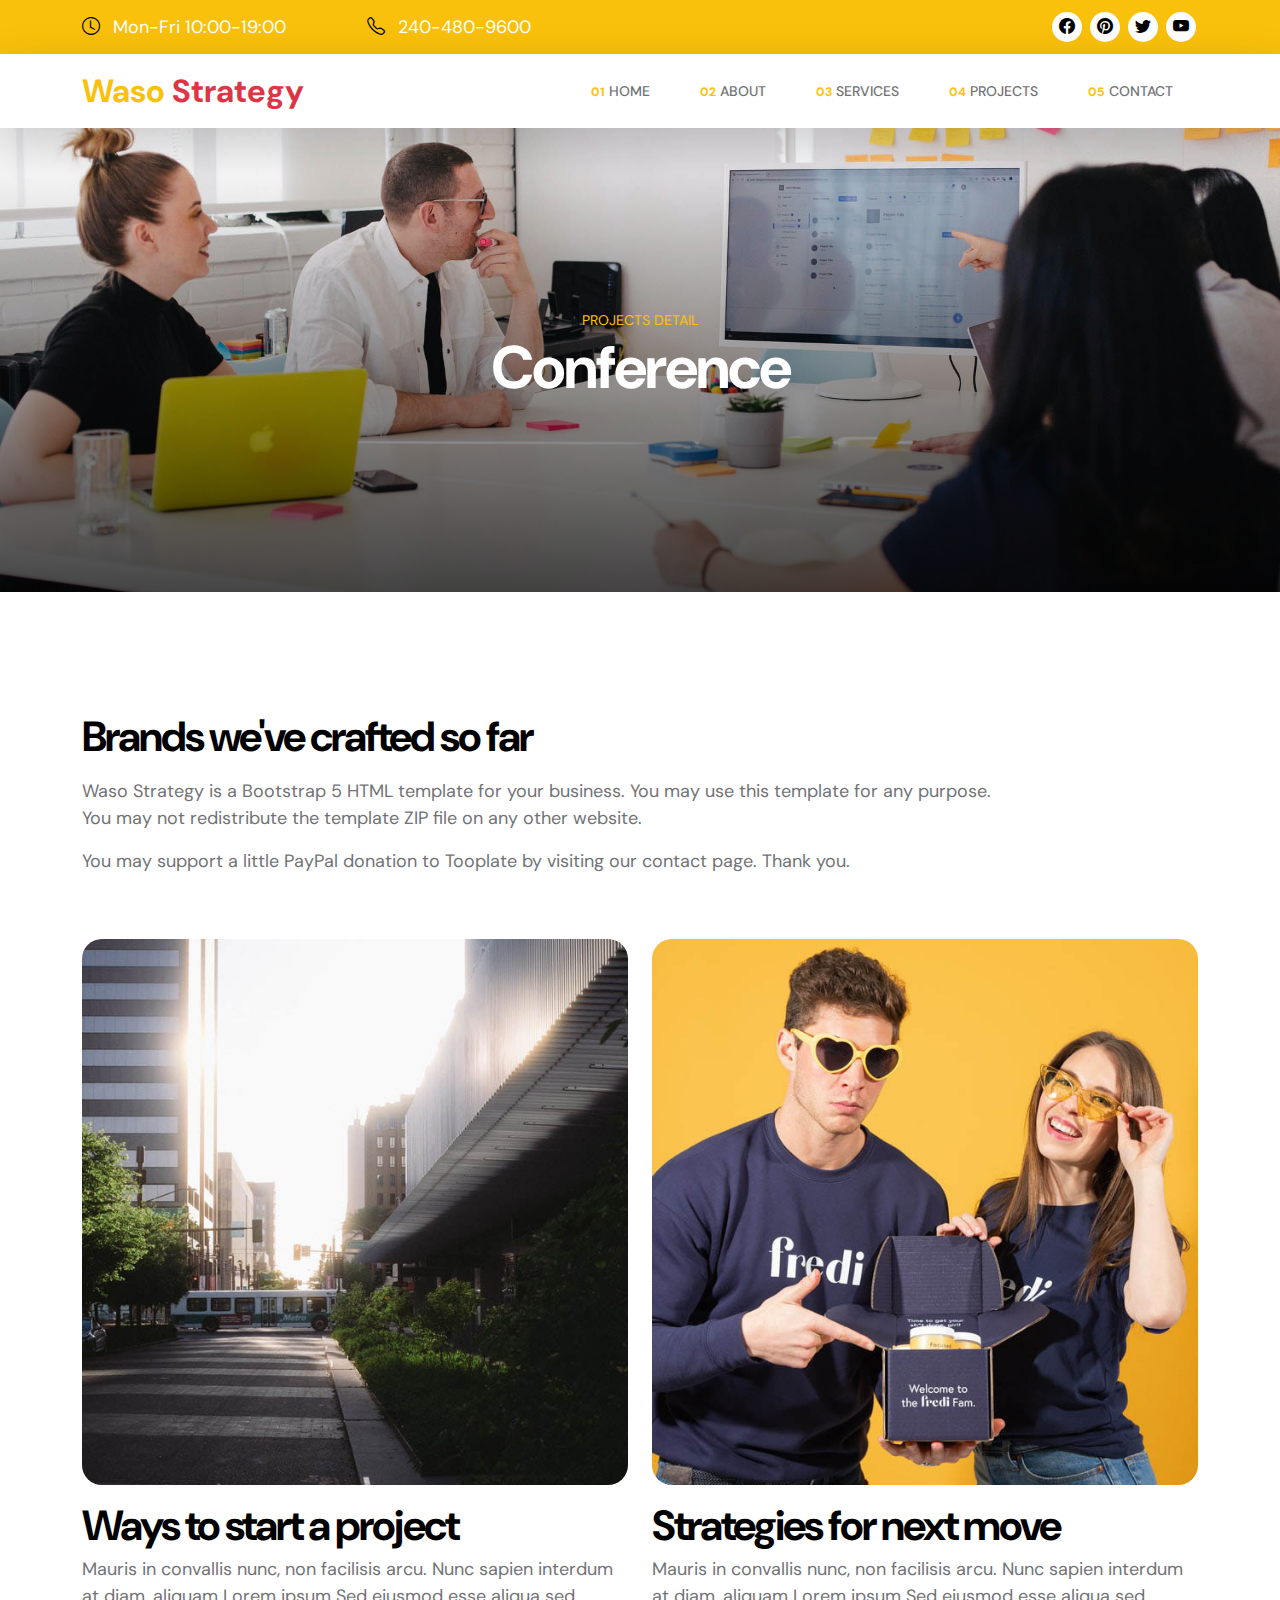
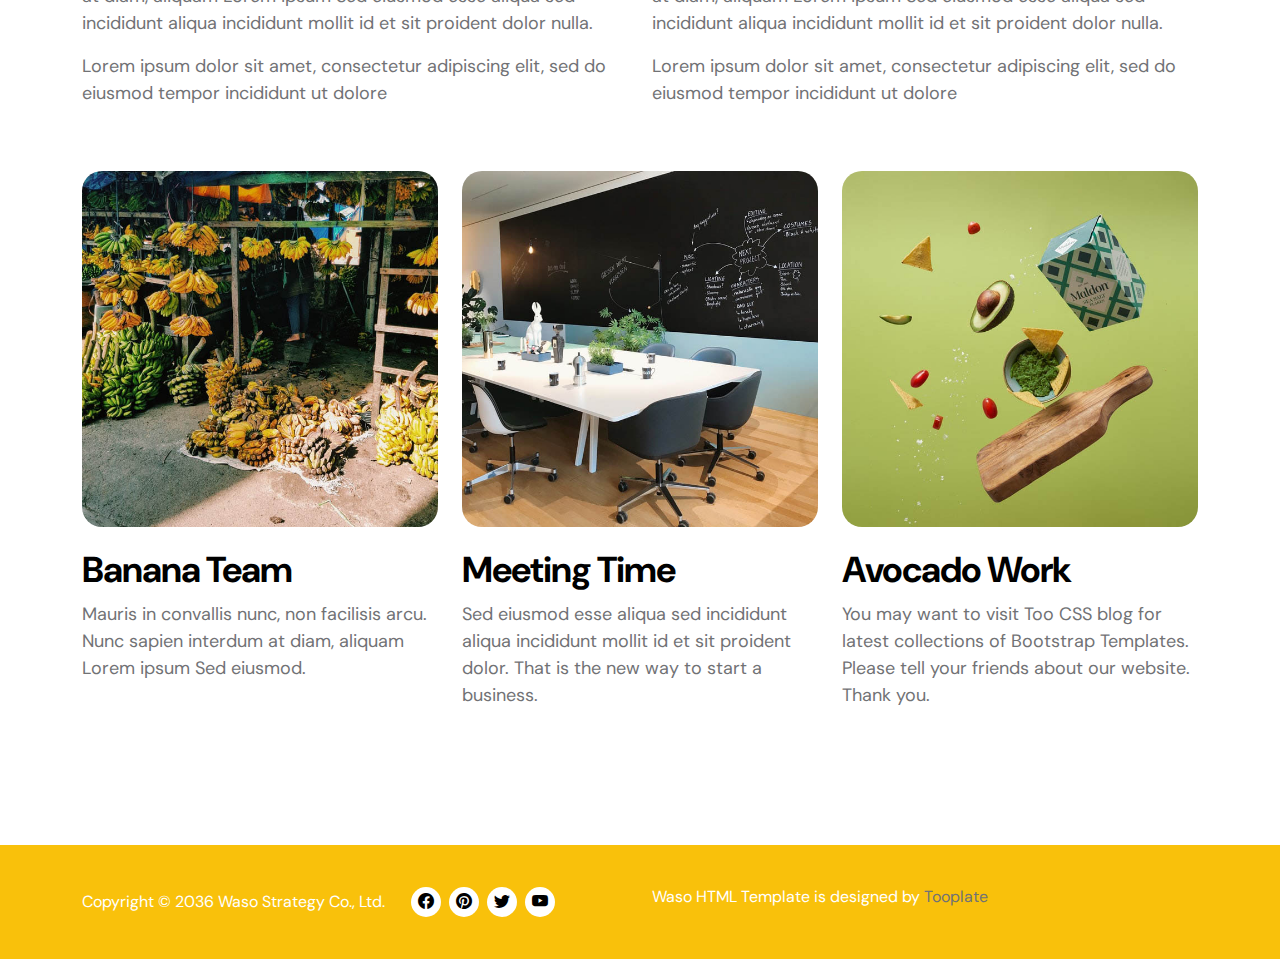
<file: project-detail.html>
<!doctype html>
<html lang="en">
    <head>
        <meta charset="utf-8">
        <meta name="viewport" content="width=device-width, initial-scale=1">

        <meta name="description" content="">
        <meta name="author" content="Tooplate">

        <title>Waso Project Page - Free HTML Template</title>

        <!-- CSS FILES -->
        <link rel="preconnect" href="https://fonts.googleapis.com">
        
        <link rel="preconnect" href="https://fonts.gstatic.com" crossorigin>
        
        <link href="https://fonts.googleapis.com/css2?family=DM+Sans:wght@400;500;700&display=swap" rel="stylesheet">

        <link href="css/bootstrap.min.css" rel="stylesheet">

        <link href="css/bootstrap-icons.css" rel="stylesheet">

        <link href="css/magnific-popup.css" rel="stylesheet">

        <link href="css/tooplate-waso-strategy.css" rel="stylesheet">
        
<!--

Tooplate 2130 Waso Strategy

https://www.tooplate.com/view/2130-waso-strategy

Free Bootstrap 5 HTML Template

-->

    </head>
    
    <body class="projects-detail-page" id="section_1">

        <header class="site-header">
            <div class="container">
                <div class="row align-items-center">

                    <div class="col-lg-3 col-md-5 col-7">
                        <p class="text-white mb-0">
                            <i class="bi-clock site-header-icon me-2"></i>
                            Mon-Fri 10:00-19:00
                        </p>
                    </div>

                    <div class="col-lg-2 col-md-3 col-5">
                        <p class="text-white mb-0">
                            <a href="tel: 240-480-9600" class="text-white">
                                <i class="bi-telephone site-header-icon me-2"></i>
                                240-480-9600
                            </a>
                        </p>
                    </div>

                    <div class="col-lg-3 col-md-3 col-12 ms-auto">
                        <ul class="social-icon">
                            <li><a href="https://facebook.com/tooplate" class="social-icon-link bi-facebook"></a></li>

                            <li><a href="https://pinterest.com/tooplate" class="social-icon-link bi-pinterest"></a></li>

                            <li><a href="https://twitter.com/minthu" class="social-icon-link bi-twitter"></a></li>

                            <li><a href="https://www.youtube.com/tooplate" class="social-icon-link bi-youtube"></a></li>
                        </ul>
                    </div>

                </div>
            </div>
        </header>

        <nav class="navbar navbar-expand-lg bg-white shadow-lg">
            <div class="container">

                <a href="index.html" class="navbar-brand">Waso <span class="text-danger">Strategy</span></a>

                <button class="navbar-toggler" type="button" data-bs-toggle="collapse" data-bs-target="#navbarNav" aria-controls="navbarNav" aria-expanded="false" aria-label="Toggle navigation">
                    <span class="navbar-toggler-icon"></span>
                </button>

                <div class="collapse navbar-collapse" id="navbarNav">
                    <ul class="navbar-nav ms-auto">
                        <li class="nav-item">
                            <a class="nav-link" href="index.html#section_1"><small class="small-title"><strong class="text-warning">01</strong></small> Home</a>
                        </li>

                        <li class="nav-item">
                            <a class="nav-link" href="index.html#section_2"><small class="small-title"><strong class="text-warning">02</strong></small> About</a>
                        </li>

                        <li class="nav-item">
                            <a class="nav-link" href="index.html#section_3"><small class="small-title"><strong class="text-warning">03</strong></small> Services</a>
                        </li>

                        <li class="nav-item">
                            <a class="nav-link" href="index.html#section_4"><small class="small-title"><strong class="text-warning">04</strong></small> Projects</a>
                        </li>

                        <li class="nav-item">
                            <a class="nav-link" href="index.html#section_5"><small class="small-title"><strong class="text-warning">05</strong></small> Contact</a>
                        </li>
                    </ul>
                <div>
                        
            </div>
        </nav>

        <main>

            <section class="hero section-hero section-padding">
                <div class="container">
                    <div class="row">

                        <div class="col-lg-6 col-12 text-center mx-auto">
                            <div class="section-hero-text">
                                <small class="small-title text-warning">Projects Detail</small>

                                <h1 class="text-white">Conference</h1>
                            </div>
                        </div>

                    </div>
                </div>
            </section>


            <section class="projects section-padding">
                <div class="container">
                    <div class="row">

                        <div class="col-lg-10 col-12 mb-5">
                            <h2 class="mb-3">Brands we've crafted so far</h2>

                            <p>Waso Strategy is a Bootstrap 5 HTML template for your business. You may use this template for any purpose. You may not redistribute the template ZIP file on any other website.</p>

                            <p>You may support a little PayPal donation to Tooplate by visiting our <a href="https://www.tooplate.com/contact">contact page</a>. Thank you.</p>
                        </div>

                        <div class="col-lg-6 col-12 mb-5">
                            <img src="images/projects/pj-gal-szabo-CIXXIWxxec4-unsplash.jpg" class="img-fluid projects-image" alt="">

                            <h2 class="mt-3 mb-1">Ways to start a project</h2>

                            <p>Mauris in convallis nunc, non facilisis arcu. Nunc sapien interdum at diam, aliquam Lorem ipsum Sed eiusmod esse aliqua sed incididunt aliqua incididunt mollit id et sit proident dolor nulla.</p>

                            <p>Lorem ipsum dolor sit amet, consectetur adipiscing elit, sed do eiusmod tempor incididunt ut dolore</p>
                        </div>

                        <div class="col-lg-6 col-12 mb-5">
                            <img src="images/projects/team-fredi-FN3vmVee2sI-unsplash.jpg" class="img-fluid projects-image" alt="">

                            <h2 class="mt-3 mb-1">Strategies for next move</h2>

                            <p>Mauris in convallis nunc, non facilisis arcu. Nunc sapien interdum at diam, aliquam Lorem ipsum Sed eiusmod esse aliqua sed incididunt aliqua incididunt mollit id et sit proident dolor nulla.</p>

                            <p>Lorem ipsum dolor sit amet, consectetur adipiscing elit, sed do eiusmod tempor incididunt ut dolore</p>
                        </div>

                        <div class="col-lg-4 col-12">
                            <img src="images/projects/vmsign-x9yGe7wnvKQ-unsplash.jpg" class="img-fluid projects-image" alt="">

                            <h3 class="mt-3 mb-1">Banana Team</h3>

                            <p>Mauris in convallis nunc, non facilisis arcu. Nunc sapien interdum at diam, aliquam Lorem ipsum Sed eiusmod.</p>
                        </div>

                        <div class="col-lg-4 col-12 my-lg-0 my-5">
                            <img src="images/projects/elena-baidak-pz69kY0UQuQ-unsplash.jpg" class="img-fluid projects-image" alt="">

                            <h3 class="mt-3 mb-1">Meeting Time</h3>

                            <p>Sed eiusmod esse aliqua sed incididunt aliqua incididunt mollit id et sit proident dolor. That is the new way to start a business.</p>
                        </div>

                        <div class="col-lg-4 col-12">
                            <img src="images/projects/tangerine-newt-AKH4OVEmILc-unsplash.jpg" class="img-fluid projects-image" alt="">

                            <h3 class="mt-3 mb-1">Avocado Work</h3>

                            <p>You may want to visit Too CSS blog for latest collections of Bootstrap Templates. Please tell your friends about our website. Thank you.</p>
                        </div>

                    </div>
                </div>
            </section>

        </main>

        <footer class="site-footer">
            <div class="container">
                <div class="row">
                        
                    <div class="col-lg-6 col-12">
                        <div class="site-footer-wrap d-flex align-items-center">
                            <p class="copyright-text mb-0 me-4">Copyright © 2036 Waso Strategy Co., Ltd.</p>

                            <ul class="social-icon">
                                <li><a href="https://facebook.com/tooplate" class="social-icon-link bi-facebook"></a></li>

                                <li><a href="https://pinterest.com/tooplate" class="social-icon-link bi-pinterest"></a></li>
    
                                <li><a href="https://twitter.com/minthu" class="social-icon-link bi-twitter"></a></li>
    
                                <li><a href="https://www.youtube.com/tooplate" class="social-icon-link bi-youtube"></a></li>
                            </ul>
                            
                        </div>
                    </div>
                    
                    <div class="col-lg-6 col-12">
                    	<p class="copyright-text mb-0 me-4">Waso HTML Template is designed by <a href="https://www.tooplate.com/" target="_blank">Tooplate</a></p>
                    </div>
                    
                </div>
            </div>
        </footer>

        <!-- JAVASCRIPT FILES -->
        <script src="js/jquery.min.js"></script>
        <script src="js/bootstrap.min.js"></script>
        <script src="js/jquery.sticky.js"></script>
        <script src="js/jquery.magnific-popup.min.js"></script>
        <script src="js/magnific-popup-options.js"></script>
        <script src="js/click-scroll.js"></script>
        <script src="js/custom.js"></script>

    </body>
</html>
</file>
<file: css/tooplate-waso-strategy.css>
/*

Tooplate 2130 Waso Strategy

https://www.tooplate.com/view/2130-waso-strategy

Free Bootstrap 5 HTML Template

*/


/*---------------------------------------
  CUSTOM PROPERTIES ( VARIABLES )             
-----------------------------------------*/
:root {
  --white-color:                  #ffffff;
  --primary-color:                #f9c10b;
  --secondary-color:              #dc3545;
  --section-bg-color:             #f5f5f5;
  --dark-color:                   #000000;
  --p-color:                      #717275;

  --body-font-family:             'DM Sans', sans-serif;

  --h1-font-size:                 60px;
  --h2-font-size:                 42px;
  --h3-font-size:                 36px;
  --h4-font-size:                 32px;
  --h5-font-size:                 24px;
  --h6-font-size:                 22px;
  --p-font-size:                  18px;
  --menu-font-size:               14px;
  --copyright-text-font-size:     16px;

  --font-weight-normal:           400;
  --font-weight-medium:           500;
  --font-weight-bold:             700;
}

body {
    background: var(--white-color);
    font-family: var(--body-font-family); 
}


/*---------------------------------------
  TYPOGRAPHY               
-----------------------------------------*/

h2,
h3,
h4,
h5,
h6 {
  color: var(--dark-color);
}

h1,
h2,
h3,
h4,
h5,
h6 {
  font-weight: var(--font-weight-bold);
  letter-spacing: -1px;
}

h1 {
  font-size: var(--h1-font-size);
  letter-spacing: -2px;
}

h2 {
  font-size: var(--h2-font-size);
  letter-spacing: -2px;
}

h3 {
  font-size: var(--h3-font-size);
  line-height: inherit;
}

h4 {
  font-size: var(--h4-font-size);
  line-height: inherit;
}

h5 {
  font-size: var(--h5-font-size);
  line-height: normal;
}

h6 {
  font-size: var(--h6-font-size);
}

p {
  color: var(--p-color);
  font-size: var(--p-font-size);
  font-weight: var(--font-weight-normal);
}

ul li {
  color: var(--p-color);
  font-size: var(--p-font-size);
  font-weight: var(--font-weight-normal);
}

a, 
button {
  touch-action: manipulation;
  transition: all 0.3s;
}

a {
  color: var(--p-color);
  text-decoration: none;
}

a:hover {
  color: var(--primary-color);
}

::selection {
  background: var(--primary-color);
  color: var(--white-color);
}

::-moz-selection {
  background: var(--primary-color);
  color: var(--white-color);
}

.section-hero ::selection,
.bg-warning ::selection {
  background: #f9d55c;
}

.section-padding {
  padding-top: 120px;
  padding-bottom: 120px;
}

.custom-border-radius {
  border-radius: 20px;
}

b,
strong {
  font-weight: var(--font-weight-bold);
}

.small-title {
  text-transform: uppercase;
}


/*---------------------------------------
  CUSTOM ICON               
-----------------------------------------*/
.custom-icon {
  display: inline-block;
  height: 45px;
  width: 45px;
  line-height: 45px;
  border: 3px solid var(--white-color);
  text-align: center;
  border-radius: 50%;
  font-size: 20px;
  position: relative;
}

.custom-icon::before,
.custom-icon::after {
  box-sizing: inherit;
  content: "";
  position: absolute;
  width: 100%;
  height: 100%;
  left: 0;
  top: 0;
  border-radius: 50%;
}

.custom-icon::before {
  border: 3px solid transparent;
}

.custom-icon::after {
  border: 0 solid transparent;
}

.custom-icon:hover {
  border-color: transparent;
}

.custom-icon:hover::before {
  border-top-color: var(--primary-color);
  border-right-color: var(--primary-color);
  border-bottom-color: var(--primary-color);
  transition: border-top-color .15s linear,border-right-color .15s linear .1s,border-bottom-color .15s linear .2s;
}

.custom-icon:hover::after {
  border-top: 3px solid var(--primary-color);
  border-left-width: 3px;
  border-right-width: 3px;
  transform: rotate(270deg);
  transition: transform .4s linear 0s,border-left-width 0s linear .35s;
}

.play-icon::before {
  position: relative;
  left: 1px;
}


/*---------------------------------------
  CUSTOM BUTTON               
-----------------------------------------*/
.custom-btn {
  background: var(--secondary-color);
  border-radius: 100px;
  color: var(--white-color);
  font-size: var(--copyright-text-font-size);
  font-weight: var(--font-weight-bold);
  padding: 12px 24px;
}

.custom-btn:hover {
  background: var(--primary-color);
  color: var(--white-color);
}

.custom-bg-primary {
  background: var(--primary-color);
}

.custom-bg-primary:hover {
  background: var(--white-color);
  color: var(--dark-color);
}


/*---------------------------------------
  NAVIGATION              
-----------------------------------------*/
.navbar {
  z-index: 9;
  right: 0;
  left: 0;
}

.navbar-brand {
  font-size: 32px;
  font-weight: var(--font-weight-bold);
  color: var(--primary-color);
}

.navbar-expand-lg .navbar-nav .nav-link {
  padding-right: 25px;
  padding-left: 25px;
}

.navbar-nav .nav-link {
  color: var(--p-color);
  font-size: var(--menu-font-size);
  font-weight: var(--font-weight-medium);
  text-transform: uppercase;
  padding-top: 15px;
  padding-bottom: 15px;
}

.navbar-nav .nav-link.active, 
.navbar-nav .nav-link:hover,
.projects-detail-page .navbar-nav .nav-link.active:hover {
  color: var(--secondary-color);
}

.projects-detail-page .navbar-nav .nav-link.active {
  color: var(--p-color);
}

.navbar-toggler {
  border: 0;
  padding: 0;
  cursor: pointer;
  margin: 0;
  width: 30px;
  height: 35px;
  outline: none;
}

.navbar-toggler:focus {
  outline: none;
  box-shadow: none;
}

.navbar-toggler[aria-expanded="true"] .navbar-toggler-icon {
  background: transparent;
}

.navbar-toggler[aria-expanded="true"] .navbar-toggler-icon:before,
.navbar-toggler[aria-expanded="true"] .navbar-toggler-icon:after {
  transition: top 300ms 50ms ease, -webkit-transform 300ms 350ms ease;
  transition: top 300ms 50ms ease, transform 300ms 350ms ease;
  transition: top 300ms 50ms ease, transform 300ms 350ms ease, -webkit-transform 300ms 350ms ease;
  top: 0;
}

.navbar-toggler[aria-expanded="true"] .navbar-toggler-icon:before {
  transform: rotate(45deg);
}

.navbar-toggler[aria-expanded="true"] .navbar-toggler-icon:after {
  transform: rotate(-45deg);
}

.navbar-toggler .navbar-toggler-icon {
  background: var(--dark-color);
  transition: background 10ms 300ms ease;
  display: block;
  width: 30px;
  height: 2px;
  position: relative;
}

.navbar-toggler .navbar-toggler-icon:before,
.navbar-toggler .navbar-toggler-icon:after {
  transition: top 300ms 350ms ease, -webkit-transform 300ms 50ms ease;
  transition: top 300ms 350ms ease, transform 300ms 50ms ease;
  transition: top 300ms 350ms ease, transform 300ms 50ms ease, -webkit-transform 300ms 50ms ease;
  position: absolute;
  right: 0;
  left: 0;
  background: var(--dark-color);
  width: 30px;
  height: 2px;
  content: '';
}

.navbar-toggler .navbar-toggler-icon::before {
  top: -8px;
}

.navbar-toggler .navbar-toggler-icon::after {
  top: 8px;
}

.breadcrumb-item.active {
  color: var(--primary-color);
}


/*---------------------------------------
  SITE HEADER              
-----------------------------------------*/
.site-header {
  background: var(--primary-color);
  padding-top: 10px;
  padding-bottom: 10px;
}

.site-header-icon {
  color: var(--dark-color);
}

.site-header .social-icon {
  text-align: right;
}


/*---------------------------------------
  HERO              
-----------------------------------------*/
.hero {
  position: relative;
  height: calc(100vh - 133px);
}

.section-hero {
  background-image: url('../images/jason-goodman-MUZFKa_mttU-unsplash.jpg');
  background-repeat: no-repeat;
  background-position: center;
  background-size: cover;
  position: relative;
  height: auto;
  padding-top: 180px;
  padding-bottom: 180px;
}

.section-hero::before {
  content: "";
  background: linear-gradient(to top, var(--dark-color), transparent 90%);
  position: absolute;
  top: 0;
  right: 0;
  left: 0;
  width: 100%;
  height: 100%;
  pointer-events: none;
  opacity: 0.7;
}

.section-hero-text {
  position: relative;
}

.carousel {
  padding-right: 0;
  padding-left: 0;
}

.hero-carousel,
.carousel-inner,
.carousel-item {
  height: 100%;
}

.carousel-image-wrap::before {
  content: "";
  background: linear-gradient(to top, var(--dark-color), transparent 90%);
  position: absolute;
  z-index: 2;
  top: 0;
  right: 0;
  left: 0;
  width: 100%;
  height: 100%;
  pointer-events: none;
  opacity: 0.7;
}

.carousel-caption {
  z-index: 9;
  top: 32%;
  bottom: 0;
  left: 0;
  text-align: left;
  width: 50%;
  margin-right: 12px;
  margin-left: 12px;
}

.carousel-image-wrap {
  position: absolute;
  top: 0;
  right: 0;
  bottom: 0;
  width: 100%;
  height: 100%;
  margin-left: auto;
}

.carousel-image {
  width: 100%;
  height: 100%;
  object-fit: cover;
}

.carousel-control-next, 
.carousel-control-prev {
  top: auto;
  bottom: 50px;
  opacity: 1;
}

.carousel-control-prev {
  left: auto;
  right: 70px;
}

.carousel-control-next-icon, 
.carousel-control-prev-icon {
  width: 70px;
  height: 70px;
}


/*---------------------------------------
  ABOUT              
-----------------------------------------*/
.about-image-wrap {
  border-radius: 20px;
  position: relative;
  overflow: hidden;
}

.about-image-info {
  background: linear-gradient(to top, var(--dark-color), transparent 90%);
  position: absolute;
  bottom: 0;
  right: 0;
  left: 0;
  padding: 40px;
}

.about-image {
  border-radius: 20px;
  width: 100%;
  height: 100%;
  object-fit: cover;
}

.about-thumb {
  background: var(--primary-color);
  border-radius: 20px;
  margin-bottom: 24px;
  padding: 40px;
}


/*---------------------------------------
  SERVICES              
-----------------------------------------*/
.services {
  background: var(--section-bg-color);
}

.nav-tabs {
  border-bottom: 0;
}

.nav-tabs .nav-link,
.nav-tabs .nav-link span {
  color: var(--p-color);
  display: block;
  text-align: left;
}

.nav-tabs .nav-link {
  border-radius: 0;
  border: 0;
  border-left: 7px solid var(--p-color);
  margin-right: 30px;
  margin-left: 30px;
  margin-bottom: 30px;
  padding: 30px;
  transition: all 0.3s ease-in-out;
}

.nav-tabs .nav-item.show .nav-link, 
.nav-tabs .nav-link.active,
.nav-tabs .nav-link:focus, 
.nav-tabs .nav-link:hover {
  border-left-color: var(--secondary-color);
  background: var(--white-color);
  box-shadow: 0 1rem 3rem rgba(0,0,0,.175);
}

.nav-tabs .nav-link.active h3,
.nav-tabs .nav-link:focus h3, 
.nav-tabs .nav-link:hover h3 {
  color: var(--primary-color);
}


/*---------------------------------------
  PROJECTS              
-----------------------------------------*/
.projects-thumb {
  border-radius: 20px;
  position: relative;
  overflow: hidden;
  margin-bottom: 24px;
  transition: all 0.3s;
  cursor: pointer;
}

.projects-thumb-large {
  min-height: 356px;
}

.projects-thumb:hover {
  background: var(--white-color);
  box-shadow: 0 1rem 3rem rgba(0,0,0,.175);
}

.projects-thumb:hover .projects-image {
  transform: scale(1.2);
}

.projects-thumb:hover .projects-title-wrap {
  padding-bottom: 30px;
}

.projects-thumb:hover .custom-btn,
.projects-btn-wrap .custom-btn:hover {
  background: var(--primary-color);
}

.projects-title-wrap {
  background: linear-gradient(to top, var(--dark-color), transparent 90%);
  position: absolute;
  bottom: 0;
  right: 0;
  left: 0;
  padding: 25px 25px 10px 25px;
  transition: all 0.2s;
}

.projects-small-title {
  color: var(--primary-color);
  text-transform: uppercase;
}

.projects-title {
  color: var(--white-color);
}

.projects-image {
  border-radius: 20px;
  width: 100%;
  height: auto;
  transition: all 0.3s;
}

.projects-thumb-large .projects-image {
  object-fit: cover;
  height: 100%;
}

.projects-btn-wrap {
  position: absolute;
  bottom: 25px;
  right: 25px;
}

.projects-btn-wrap .custom-btn {
  font-size: 30px;
  padding: 7.5px 15px;
}


/*---------------------------------------
  CONTACT INFO               
-----------------------------------------*/
.contact-thumb {
  position: relative;
  bottom: 140px;
  margin-bottom: -140px;
}

.contact-info {
  border-radius: 20px;
  padding: 40px;
}

.google-map {
  border-radius: 20px;
}

.contact-icon {
  color: var(--primary-color);
  font-size: var(--h4-font-size);
}


/*---------------------------------------
  CONTACT              
-----------------------------------------*/
.contact-container-wrap {
  background-color: var(--primary-color);
  padding-bottom: 120px;
}

.contact-form {
  margin-top: 30px;
  margin-right: 30px;
}


/*---------------------------------------
  CUSTOM FORM               
-----------------------------------------*/
.custom-form .form-control {
  background: transparent;
  box-shadow: none;
  border-radius: 0;
  border: 0;
  border-bottom: 3px solid var(--section-bg-color);
  margin-bottom: 24px;
  padding-top: 13px;
  padding-bottom: 13px;
  transition: all 0.3s;
  outline: none;
}

.custom-form .form-control:hover,
.custom-form .form-control:focus {
  background: var(--white-color);
}

.custom-form button[type="submit"] {
  background: var(--secondary-color);
  border-radius: 100px;
  border: 0;
  color: var(--white-color);
  font-weight: var(--font-weight-bold);
  transition: all 0.3s;
  margin-bottom: 0;
}

.custom-form button[type="submit"]:hover,
.custom-form button[type="submit"]:focus {
  background: var(--white-color);
  color: var(--dark-color);
}


/*---------------------------------------
  SITE FOOTER              
-----------------------------------------*/
.site-footer {
  background: var(--primary-color);
  padding-top: 40px;
  padding-bottom: 40px;
}

.site-footer .copyright-text {
  color: var(--white-color);
  font-size: var(--copyright-text-font-size);
}


/*---------------------------------------
  SOCIAL ICON               
-----------------------------------------*/
.social-icon {
  margin: 0;
  padding: 0;
}

.social-icon li {
  list-style: none;
  display: inline-block;
  vertical-align: top;
}

.social-icon-link {
  background: var(--white-color);
  border-radius: 20px;
  font-size: var(--copyright-text-font-size);
  color: var(--dark-color);
  display: inline-block;
  vertical-align: top;
  margin: 2px;
  width: 30px;
  height: 30px;
  line-height: 30px;
  text-align: center;
}

.social-icon-link:hover {
  color: var(--primary-color);
}


/*---------------------------------------
  RESPONSIVE STYLES               
-----------------------------------------*/
@media screen and (min-width: 1600px) {
  .projects-thumb-large {
    min-height: 416px;
  }
}

@media screen and (max-width: 1280px) {
  .contact svg {
    bottom: 0;
    margin-bottom: 0;
  }
}

@media screen and (max-width: 991px) {
  h1 {
    font-size: 48px;
  }

  h2 {
    font-size: 36px;
  }

  h3 {
    font-size: 32px;
  }

  h4 {
    font-size: 28px;
  }

  h5 {
    font-size: 20px;
  }

  h6 {
    font-size: 18px;
  }

  .section-padding {
    padding-top: 80px;
    padding-bottom: 80px;
  }

  .custom-btn {
    font-size: var(--copyright-text-font-size);
    padding: 8px 16px;
  }

  .navbar-expand-lg .navbar-nav .nav-link {
    padding-left: 0;
  }

  .navbar-nav .nav-link {
    padding-top: 10px;
    padding-bottom: 10px;
  }

  .site-header .social-icon {
    text-align: left;
    margin-top: 10px;
  }

  .carousel-caption {
    width: 100%;
  }

  .about-thumb {
    padding: 30px;
  }

  .about-image {
    height: auto;
    margin-bottom: 24px;
  }

  .contact-container-wrap {
    padding-bottom: 50px;
  }

  .contact-form {
    margin-right: 0;
    margin-top: 80px;
    margin-bottom: 50px;
  }

  .contact-thumb {
    bottom: 0;
    margin-bottom: 0;
  }

  .site-footer {
    text-align: center;
  }
}

@media screen and (max-width: 480px) {
  h1 {
    font-size: 38px;
  }

  h2 {
    font-size: 32px;
  }

  h3 {
    font-size: 28px;
  }

  h4 {
    font-size: 24px;
  }

  h5 {
    font-size: 20px;
  }

  .contact-icon {
    font-size: 24px;
  }

  .site-header p {
    font-size: 14px;
  }

  .carousel-control-next, 
  .carousel-control-prev {
    bottom: 20px;
  }

  .nav-tabs .nav-link {
    margin-right: 0;
    margin-left: 0;
    padding: 15px;
  }

  .contact-info {
    padding: 30px 25px;
  }

  .site-footer-wrap {
    flex-direction: column;
  }

  .copyright-text {
    padding-bottom: 10px;
  }
}
</file>
